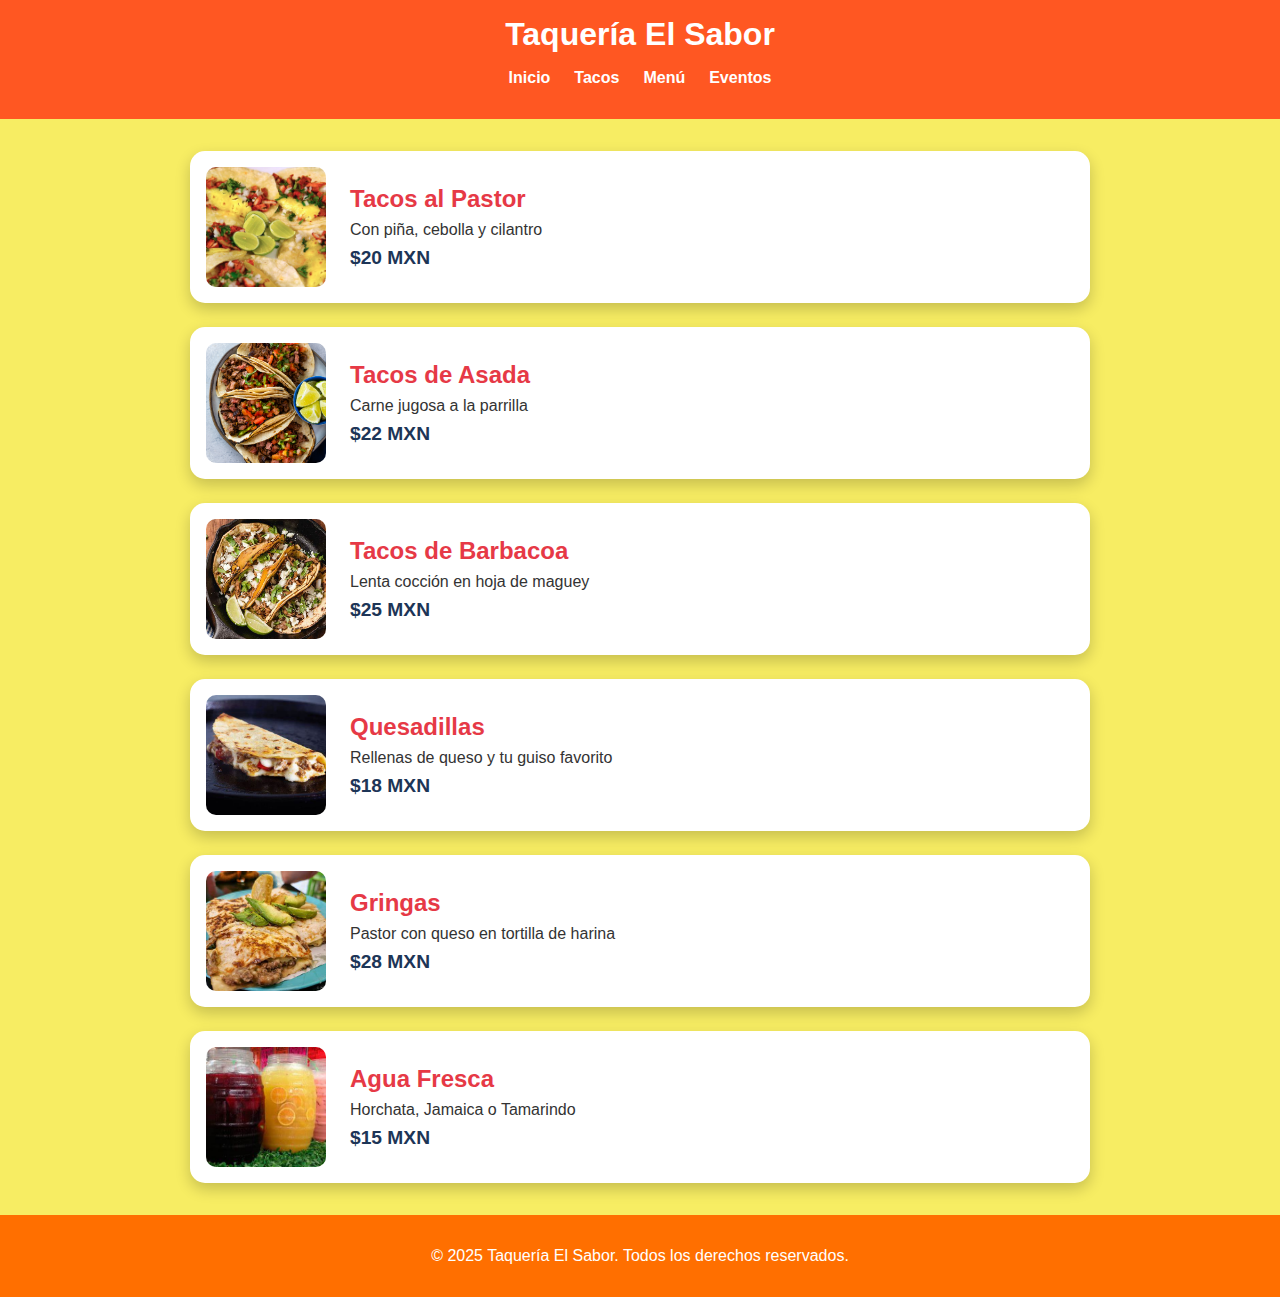
<file: menu.html>
<!DOCTYPE html>
<html lang="es">
<head>
    <meta charset="UTF-8">
    <meta name="viewport" content="width=device-width, initial-scale=1.0">
    <title>Taquería El Sabor</title>
    <link rel="stylesheet" href="style.css">
</head>
<body>
    <header>
        <h1>Taquería El Sabor</h1>
        <nav>
            <ul>
                <li><a href="index.html">Inicio</a></li>
                <li><a href="taco.html">Tacos</a></li>
                <li><a href="#menu">Menú</a></li>
                <li><a href="eventos.html">Eventos</a></li>
            </ul>
        </nav>
    </header>

   
<body>
 <div class="menu">
  <div class="card">
    <img src="imagenes/Tacos 1.jpg" alt="Tacos al Pastor" />
    <div class="card-text">
      <h2>Tacos al Pastor</h2>
      <p>Con piña, cebolla y cilantro</p>
      <div class="price">$20 MXN</div>
    </div>
  </div>
  <div class="card">
    <img src="imagenes/asada.jpg" alt="Tacos de Asada" />
    <div class="card-text">
      <h2>Tacos de Asada</h2>
      <p>Carne jugosa a la parrilla</p>
      <div class="price">$22 MXN</div>
    </div>
  </div>
  <div class="card">
    <img src="imagenes/barbacoa.jfif" alt="Tacos de Barbacoa" />
    <div class="card-text">
      <h2>Tacos de Barbacoa</h2>
      <p>Lenta cocción en hoja de maguey</p>
      <div class="price">$25 MXN</div>
    </div>
  </div>
  <div class="card">
    <img src="imagenes/quesadillas.jfif" alt="Quesadillas" />
    <div class="card-text">
      <h2>Quesadillas</h2>
      <p>Rellenas de queso y tu guiso favorito</p>
      <div class="price">$18 MXN</div>
          </div>
  </div>
  <div class="card">
    <img src="imagenes/gringas.jfif" alt="Gringas" />
    <div class="card-text">
      <h2>Gringas</h2>
      <p>Pastor con queso en tortilla de harina</p>
      <div class="price">$28 MXN</div>
    </div>
  </div>
  <div class="card">
    <img src="imagenes/agua.jfif" alt="Agua Fresca" />
    <div class="card-text">
      <h2>Agua Fresca</h2>
      <p>Horchata, Jamaica o Tamarindo</p>
      <div class="price">$15 MXN</div>
    </div>
  </div>
</div>


    <footer>
        <p>&copy; 2025 Taquería El Sabor. Todos los derechos reservados.</p>
    </footer>

     
</body>
</html>
</file>
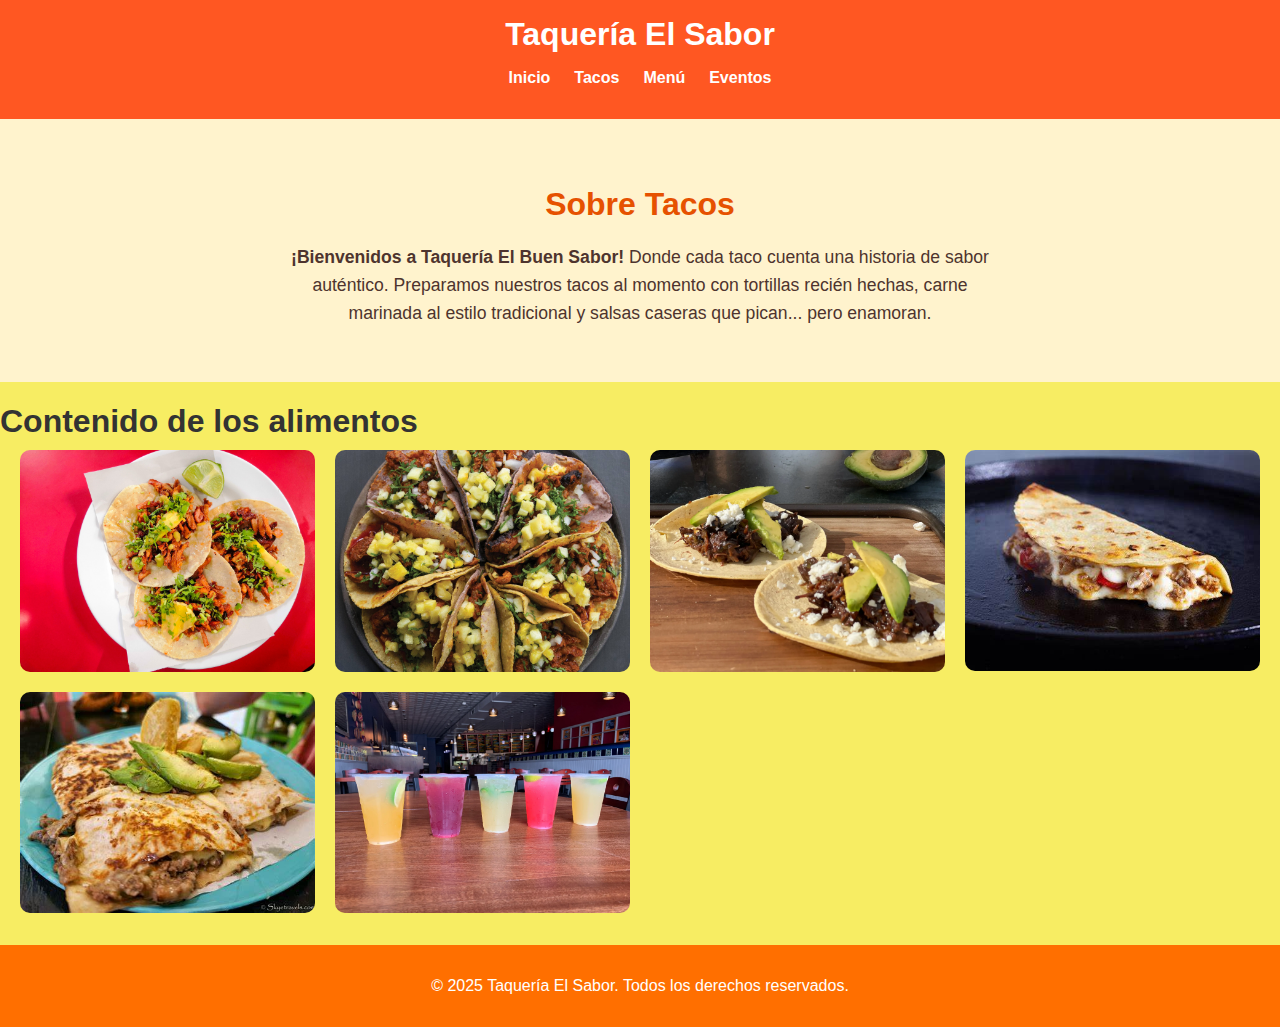
<file: taco.html>
<!DOCTYPE html>
<html lang="es">
<head>
    <meta charset="UTF-8">
    <meta name="viewport" content="width=device-width, initial-scale=1.0">
    <title>Taquería El Sabor</title>
    <link rel="stylesheet" href="style.css">
</head>
<body>
    <header>
        <h1>Taquería El Sabor</h1>
        <nav>
            <ul>
                <li><a href="index.html">Inicio</a></li>
                <li><a href="#tacos">Tacos</a></li>
                <li><a href="menu.html">Menú</a></li>
                <li><a href="eventos.html">Eventos</a></li>
            </ul>
        </nav>
    </header>
      
     <section class="sobre-taqueria">
    <div class="contenido">
        <h2>Sobre Tacos</h2>
        <p> <strong>¡Bienvenidos a Taquería El Buen Sabor! </strong> Donde cada taco cuenta una historia de sabor auténtico.
     Preparamos nuestros tacos al momento con tortillas recién hechas, carne marinada al estilo tradicional y salsas caseras que pican... pero enamoran.</p>
    </div>
    </section>


    <h1>Contenido de los alimentos</h1>
    <div class="mosaic-gallery">
        <div class="mosaic-item">
            <img src="imagenes/pastor 1.1.jpg" alt="Imagen 1">
            <div class="overlay">
                <p>Los tacos al pastor están hechos principalmente de carne de cerdo marinada y cocinada en un asador vertical, también conocido como "trompo". El adobo de la carne incluye chiles, especias y achiote, que le dan su característico color rojizo y sabor. Además, se sirven con tortillas de maíz, cebolla picada, cilantro y piña. </p>
            </div>
        </div>
        <div class="mosaic-item">
            <img src="imagenes/asada 1.2.jpg" alt="Imagen 2">
            <div class="overlay">
                <p>Los ingredientes principales de un taco de carne asada son: carne de res (generalmente corte de falda o similar), tortillas de maíz o harina, cebolla, cilantro, y salsa. Opcionalmente, se pueden añadir otros ingredientes como limón, aguacate, crema, y queso. </p>
            </div>
        </div>
        <div class="mosaic-item">
            <img src="imagenes/barbacoa 1.1.webp" alt="Imagen 3">
            <div class="overlay">
                <p>Los ingredientes principales para preparar tacos de barbacoa son carne (generalmente de res, borrego o chivo), chiles (guajillo, ancho, mirasol), especias (comino, pimienta, clavo, orégano, tomillo, jengibre), ajo, cebolla, vinagre, hojas de plátano (para envolver la carne), tortillas de maíz y, opcionalmente, cilantro, cebolla picada y limón. </p>
            </div>
        </div>
        <div class="mosaic-item">
            <img src="imagenes/quesadillas.jfif" alt="Imagen 4">
            <div class="overlay">
                <p>Las quesadillas contienen una tortilla doblada por la mitad y rellena de queso. Tradicionalmente, se usan tortillas de maíz, pero también se pueden usar de harina. Además del queso, las quesadillas pueden incluir otros ingredientes como carnes, verduras, frijoles, o guisos típicos mexicanos. </p>
            </div>
        </div>
        <div class="mosaic-item">
            <img src="imagenes/gringas.jfif" alt="Imagen 5">
            <div class="overlay">
                <p>Una gringa es una quesadilla, una tortilla de harina rellena de carne al pastor y queso, y luego se asan en una parrilla. La carne al pastor se prepara con carne de cerdo marinada en piña y otros ingredientes, y se sirve con piña picada y cilantro. </p>
            </div>
        </div>
        <div class="mosaic-item">
            <img src="imagenes/agua 1.1.webp" alt="Imagen 6">
            <div class="overlay">
                <p>Las aguas frescas, bebidas típicas mexicanas, se preparan principalmente con frutas, semillas, flores o hierbas, agua, y azúcar al gusto. Algunas de las frutas más comunes son la jamaica, el limón, la horchata y el tamarindo. También se pueden utilizar ingredientes como arroz, canela, vainilla, maíz nixtamalizado molido, o combinaciones de frutas y hierbas. </p>
            </div>
        </div>
    </div>

    

    <footer>
        <p>&copy; 2025 Taquería El Sabor. Todos los derechos reservados.</p>
    </footer>

     
</body>
</html>
</file>
<file: style.css>
body {
    margin: 0;
    font-family: 'Arial', sans-serif;
    background-color: #f7ed63;
    color: #333;
}

/* Encabezado */
header {
    background-color: #ff5722;
    color: white;
    padding: 1rem;
    text-align: center;
}

header h1 {
    margin: 0;
}

nav ul {
    list-style: none;
    padding: 0;
    display: flex;
    justify-content: center;
    gap: 1.5rem;
    margin-top: 1rem;
}

nav a {
    text-decoration: none;
    color: white;
    font-weight: bold;
}

nav a:hover {
    text-decoration: underline;
}

/* Secciones */
section {
    padding: 2rem;
}

section#inicio {
    background-color: #ffe082;
}

/* Footer */
footer {
    background-color: #ff6f00;
    color: rgb(255, 255, 255);
    text-align: center;
    padding: 1rem;
    margin-top: 2rem;
}

#banner {
    width: 100%;
    overflow: hidden;
    margin: 0 auto;
}

.slider {
    width: 100%;
    position: relative;
    height: 300px;
}

.slides {
    display: flex;
    width: 500%;
    animation: slide 25s infinite;
}

.slides img {
    width: 100%;
    height: 300px;
    object-fit: cover;
}

/* Animación */
@keyframes slide {
    0%    { margin-left: 0%; }
    20%   { margin-left: 0%; }
    25%   { margin-left: -100%; }
    45%   { margin-left: -100%; }
    50%   { margin-left: -200%; }
    70%   { margin-left: -200%; }
    75%   { margin-left: -300%; }
    95%   { margin-left: -300%; }
    100%  { margin-left: -400%; }
}

#cinta-imagenes {
    padding: 2rem;
    background-color: #fff8e1;
    color: #333;
}

#cinta-imagenes h2 {
    text-align: center;
    margin-bottom: 1rem;
    font-size: 1.8rem;
    color: #ff6f00; /* color naranja-amarillo */
}

/* Cinta horizontal */
.cinta {
    display: flex;
    overflow-x: auto;
    gap: 1rem;
    padding-bottom: 10px;
    scroll-behavior: smooth;
}

/* Imágenes de la cinta */
.cinta img {
    flex: 0 0 auto;
    width: 200px;
    height: 140px;
    object-fit: cover;
    border-radius: 8px;
    box-shadow: 0 2px 6px rgba(0,0,0,0.15);
    cursor: pointer;
    transition: transform 0.3s ease;
}

.cinta img:hover {
    transform: scale(1.05);
}

/* Barra de scroll personalizada para WebKit (Chrome, Safari) */
.cinta::-webkit-scrollbar {
    height: 8px;
}

.cinta::-webkit-scrollbar-track {
    background: #fff3e0; /* amarillo muy claro */
    border-radius: 4px;
}

.cinta::-webkit-scrollbar-thumb {
    background-color: #ffca28; /* amarillo vibrante */
    border-radius: 4px;
    border: 2px solid #fff3e0;
}

/* Barra de scroll para Firefox */
.cinta {
    scrollbar-width: thin;
    scrollbar-color: #ffca28 #fff3e0;
}

.sobre-taqueria {
    background-color: #fff3cd; /* Amarillo claro */
    color: #4e342e; /* Marrón oscuro para contraste */
    padding: 40px 20px;
    text-align: center;
}

.sobre-taqueria h2 {
    color: #e65100; /* Naranja quemado */
    margin-bottom: 20px;
    font-size: 2em;
}

.sobre-taqueria p {
    max-width: 700px;
    margin: 0 auto 15px auto;
    line-height: 1.6;
    font-size: 1.1em;
}

/*menu*/

.menu {
  display: flex;
  flex-direction: column;
  gap: 1.5rem;
  max-width: 900px;
  margin: 2rem auto;
}

.card {
  display: flex;
  align-items: center;
  background: #fff;
  padding: 1rem;
  border-radius: 15px;
  box-shadow: 0 6px 15px rgba(0, 0, 0, 0.2);
  transition: transform 0.3s;
}

.card:hover {
  transform: scale(1.02);
}

.card img {
  width: 120px;
  height: 120px;
  object-fit: cover;
  border-radius: 10px;
  margin-right: 1.5rem;
}

.card-text {
  flex: 1;
}

.card h2 {
  margin: 0;
  font-size: 1.5em;
  color: #e63946;
}

.card p {
  margin: 0.5rem 0;
  color: #333;
}

.price {
  font-weight: bold;
  color: #1d3557;
  font-size: 1.2em;
}


/*mosaico*/

h1 {
    margin-bottom: 10px;
}

.mosaic-gallery {
    display: grid;
    grid-template-columns: repeat(auto-fit, minmax(250px, 1fr));
    gap: 20px;
    padding: 0 20px;
}

.mosaic-item {
    position: relative;
    overflow: hidden;
    cursor: pointer;
}

.mosaic-item img {
    width: 100%;
    display: block;
    border-radius: 10px;
    transition: transform 0.3s ease;
}

.mosaic-item:hover img {
    transform: scale(1.05);
}

.overlay {
    position: absolute;
    bottom: 0;
    background: rgba(0, 0, 0, 0.6);
    color: #fff;
    width: 100%;
    padding: 6px;
    transform: translateY(100%);
    transition: transform 0.3s ease;
    text-align: center;
    border-radius: 0 0 10px 10px;
}

.mosaic-item:hover .overlay {
    transform: translateY(0);
}



/*eventos*/

.eventos {
  padding: 40px 20px;
  text-align: center;
  background-color: #ffffff;
}

.eventos h2 {
  font-size: 2.5rem;
  margin-bottom: 30px;
  color: #333;
}

.cuadros-eventos {
  display: grid;
  grid-template-columns: repeat(auto-fit, minmax(250px, 1fr));
  gap: 20px;
  max-width: 1200px;
  margin: 0 auto;
}

.evento {
  background-color: #f0f0f0;
  border-radius: 10px;
  overflow: hidden;
  box-shadow: 0 4px 8px rgba(0, 0, 0, 0.1);
  transition: transform 0.3s ease;
}

.evento:hover {
  transform: scale(1.03);
}

.evento img {
  width: 100%;
  height: 180px;
  object-fit: cover;
}

.evento h3 {
  font-size: 1.3rem;
  margin: 15px 0 10px;
  color: #222;
}

.evento p {
  padding: 0 15px 20px;
  font-size: 0.95rem;
  color: #555;
}
</file>
